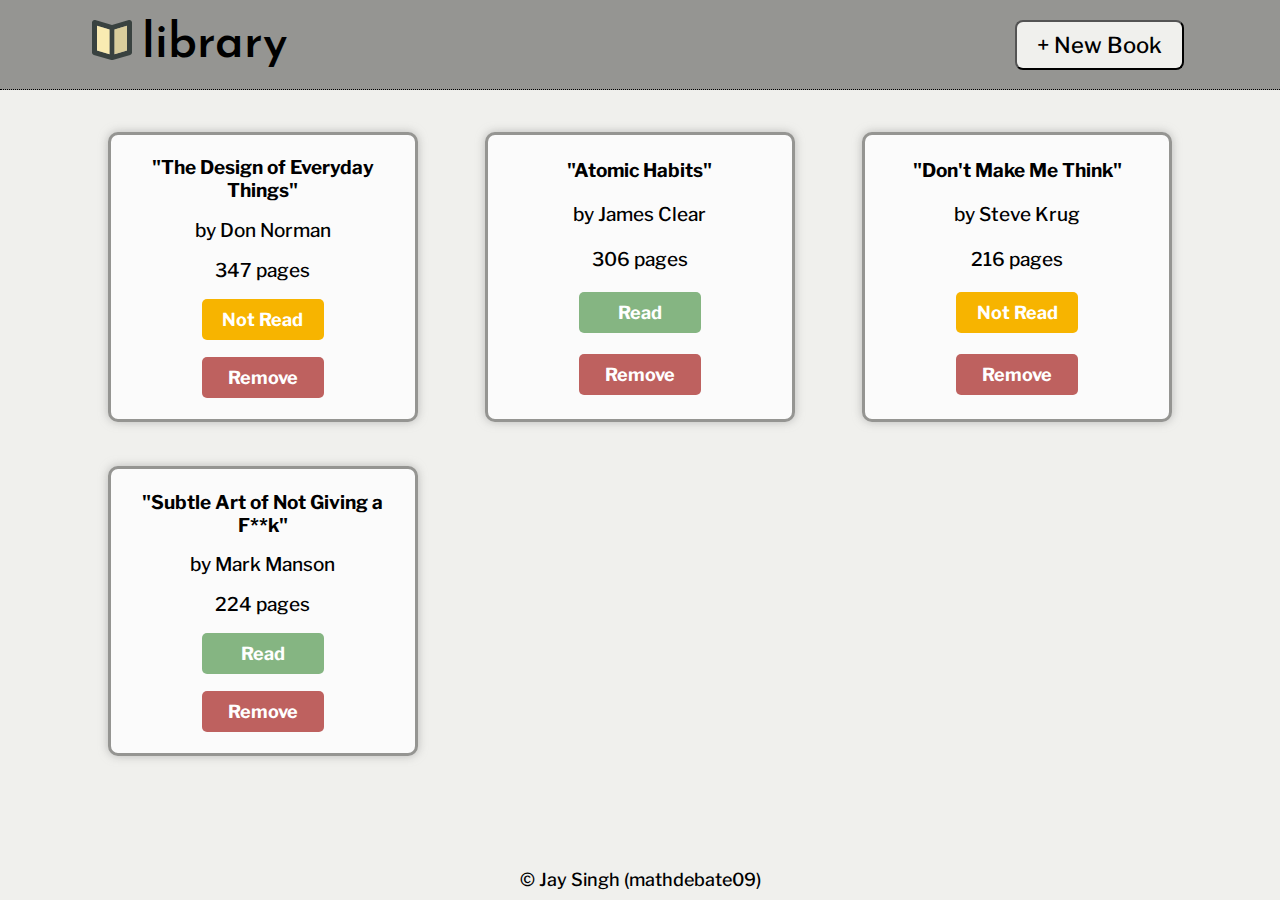
<file: index.html>
<!DOCTYPE html>
<html lang="en">

<head>
    <meta charset="UTF-8">
    <meta name="viewport" content="width=device-width, initial-scale=1.0">
    <title>Library</title>
    <link rel="stylesheet" href="styles.css">
    <link rel="icon" href="assets/logo.svg" type="image/x-icon">
</head>

<body>
    <div class="container">
        <div class="header">
            <img src="assets/logo.svg">
            <p class="logo-text">library</p>
            <button class="add-book">+ New Book</button>
            <dialog>
                <button class="close-button"><img src="assets/dialog/close.svg"></button>
                <form action="example.com/path" method="post">
                    <p class="form-header">Add a New Book</p>
                    <input type="text" id="book-name" name="book-name" placeholder="Title">

                    <input type="text" id="book-author" name="book-author" placeholder="Author">

                    <input type="number" id="book-pages" name="book-pages" placeholder="Pages">

                    <div class="checkbox-form">
                        <label for="book-read">Have you read the book?</label>
                        <input type="checkbox" id="book-read" name="book-read" value="read" unchecked>
                    </div>

                    <button class="submit">Submit</button>
                </form>
            </dialog>
        </div>
        <div class="card-container"></div>
        <div class="footer">
            <p>© Jay Singh <a href="https://github.com/mathdebate09/library">(mathdebate09)</a></p>
        </div>
    </div>
</body>
<script src="script.js"></script>

</html>
</file>
<file: styles.css>
/* FONT FACES */
@font-face {
    font-family: Logo-font;
    src: url("assets/fonts/JosefinSans-SemiBold.ttf");
}

@font-face {
    font-family: LF-Normal;
    src: url("assets/fonts/LibreFranklin-Medium.ttf");
}

@font-face {
    font-family: LF-Bold;
    src: url("assets/fonts/LibreFranklin-Bold.ttf");
}

/* ROOT */
:root {
    --header: rgb(149, 149, 146);
    --bg: #F0F0ED;
    --strike: #B6B29D;
    --normal: 'LF-normal', sans-serif;
    --bold: 'LF-Bold', sans-serif;
}

/* GLOBAL STYLES */
* {
    margin: 0;
    padding: 0;
    box-sizing: border-box;
}

a {
    text-decoration: none;
    color: inherit;
    cursor: pointer;
}

/* PARENT */
.container {
    background-color: var(--bg);
    display:grid;
    height: 100vh;
    grid-template-rows: 10vh 8fr 3.5vh;
    margin:0 0 0 0;
    padding:0 0 0 0;
}

/* HEADER */
.header {
    background-color: var(--header);
    display:grid;
    grid-template-columns: 0.15fr 1fr 0.3fr;
    align-items:center;
    grid-auto-flow: column;
    border-bottom: 1px dotted black;
}

/* LOGO */
.header img {
    width:40px;
    justify-self:end;
    padding-bottom:10px;
}

.logo-text {
    font-size:48px;
    font-family: 'Logo-font', sans-serif;
    padding-left:10px;
    justify-self:start;
    z-index:3;
}

.header p u {
    text-decoration-color: var(--strike); /* Replace with your desired color */
    z-index:2;
}

/* ADD BUTTON */
.add-book {
    font-family: var(--normal);
    font-size: 22px;
    padding: 10px 20px;
    border-radius:8px;
    background-color: var(--bg);
    align-self: center;
    justify-self: start;
}

/* DIALOG */
dialog {
    position: fixed; 
    top: 50%; 
    left: 50%; 
    transform: translate(-50%, -50%); 
    width:420px;
    height:398px;
    font-family:var(--normal);
    border:2px solid grey;
    border-radius:10px;
    background-color: var(--bg);
}

dialog::backdrop {
    backdrop-filter: blur(3px);
}

dialog[open] {
    -webkit-animation: show 0.3s ease normal;
}
@-webkit-keyframes show {
    from {
        transform: translate(-50%, -100%);
    }
    to {
        transform: translate(-50%, -50%);
    }
}

.close-button {
    background: none;
    border: none;
    padding: 0;
    cursor: pointer;
    margin-bottom:0px;
    padding-top:6px;
    padding-left:368px;
}

/* FORM */
form {
    display:grid;
    gap:16px;
    place-items:center;
}

input {
    font-family:var(--normal);
    padding-left:10px;
    width: calc(100% - 48px);
    height: 32px;
    font-size:20px;
    border-radius:8px;
    border:1px solid grey;
}

input::placeholder {
    font-family:var(--normal);
}

.input:focus {
    outline:none;
}

.input::placeholder {
    padding-left:2px;
    color: black;
    opacity: 0.5;
}

.form-header {
    padding-left:20px;
    place-self:center;
    font-family:var(--bold);
    font-size:26px;
}

@keyframes shake {
    0% { transform: translate(1px, 1px) rotate(0deg); }
    10% { transform: translate(-1px, -2px) rotate(-1deg); }
    20% { transform: translate(-3px, 0px) rotate(1deg); }
    30% { transform: translate(3px, 2px) rotate(0deg); }
    40% { transform: translate(1px, -1px) rotate(1deg); }
    50% { transform: translate(-1px, 2px) rotate(-1deg); }
    60% { transform: translate(-3px, 1px) rotate(0deg); }
    70% { transform: translate(3px, 1px) rotate(-1deg); }
    80% { transform: translate(-1px, -1px) rotate(1deg); }
    90% { transform: translate(1px, 2px) rotate(0deg); }
    100% { transform: translate(1px, -2px) rotate(-1deg); }
}

.error-input {
    animation: shake 0.5s;
    animation-iteration-count: 1;
    border:2px solid #d62828;
}

/* CHECKBOX */
.checkbox-form {
    display:grid;
    grid-template-columns: 3fr 1.5fr;
    align-items:center;
    width:100%
}

.checkbox-form label {
    font-size:19px;
    justify-self:end;
}

.submit {
    background-color: var(--header);
    width:122px;
    font-family:var(--bold);
    border: none;
    border-radius:5px;
    color: white;
    padding: 10px 20px;
    text-align: center;
    font-size: 18px;
    cursor: pointer;
}

/* CARD CONTAINER */
.card-container {
    padding: 4vh 10vh 2vh 10vh;
    background-color: var(--bg);
    display: grid;
    grid-template-columns: repeat(3, 1fr);
    grid-template-rows: repeat(4, auto);
    gap: 32px;
    place-items:center;
}

.card {
    background-color: #FBFBFB;
    box-shadow: 0px 0px 10px rgba(149, 149, 146, 0.6); 
    padding:16px;
    text-align:center;
    display:grid;
    grid-gap:6px;
    font-family:var(--normal);
    font-size:19px;
    width: 310px;
    height:290px;
    border-radius:10px;
    border:3px solid var(--header);
    place-items:center;
}

.card .title {
    font-family:var(--bold);
}

.status-toggle, .remove-book {
    width:122px;
    font-family:var(--bold);
    border: none;
    border-radius:5px;
    color: white;
    padding: 10px 20px;
    text-align: center;
    font-size: 18px;
    cursor: pointer;
}

.status-toggle {
    background-color: #85b582;
}

.remove-book {
    background-color: #be615f;
}

/* FOOTER */
.footer {
    font-family:var(--normal);
    text-align:center;
    font-size:18px;
    padding-bottom:5px;
    background-color: var(--bg); /* Replace with your color variable */
    height: 3.5vh; /* Adjust as needed */
    width: 100%;
}

a:hover {
    text-decoration: underline;
    font-family:var(--bold);
}
</file>
